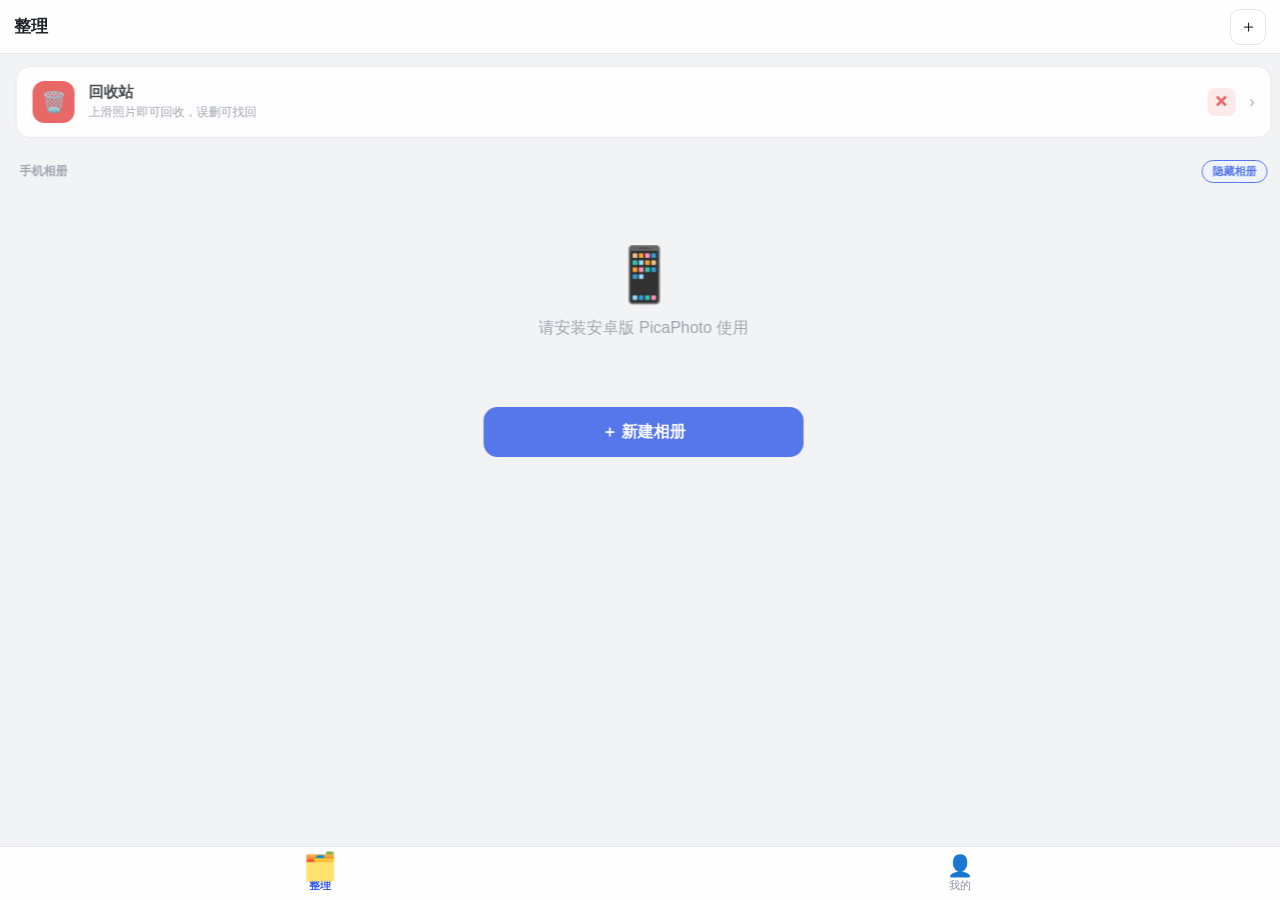
<file: index.html>
<!doctype html>
<html lang="zh-CN"><head><meta charset="utf-8">
<meta http-equiv="refresh" content="0; url=./mobile/">
<title>PicaPhoto ???</title></head>
<body><p>????? PicaPhoto ???? ?????<a href="./mobile/">????</a></p></body></html>
</file>
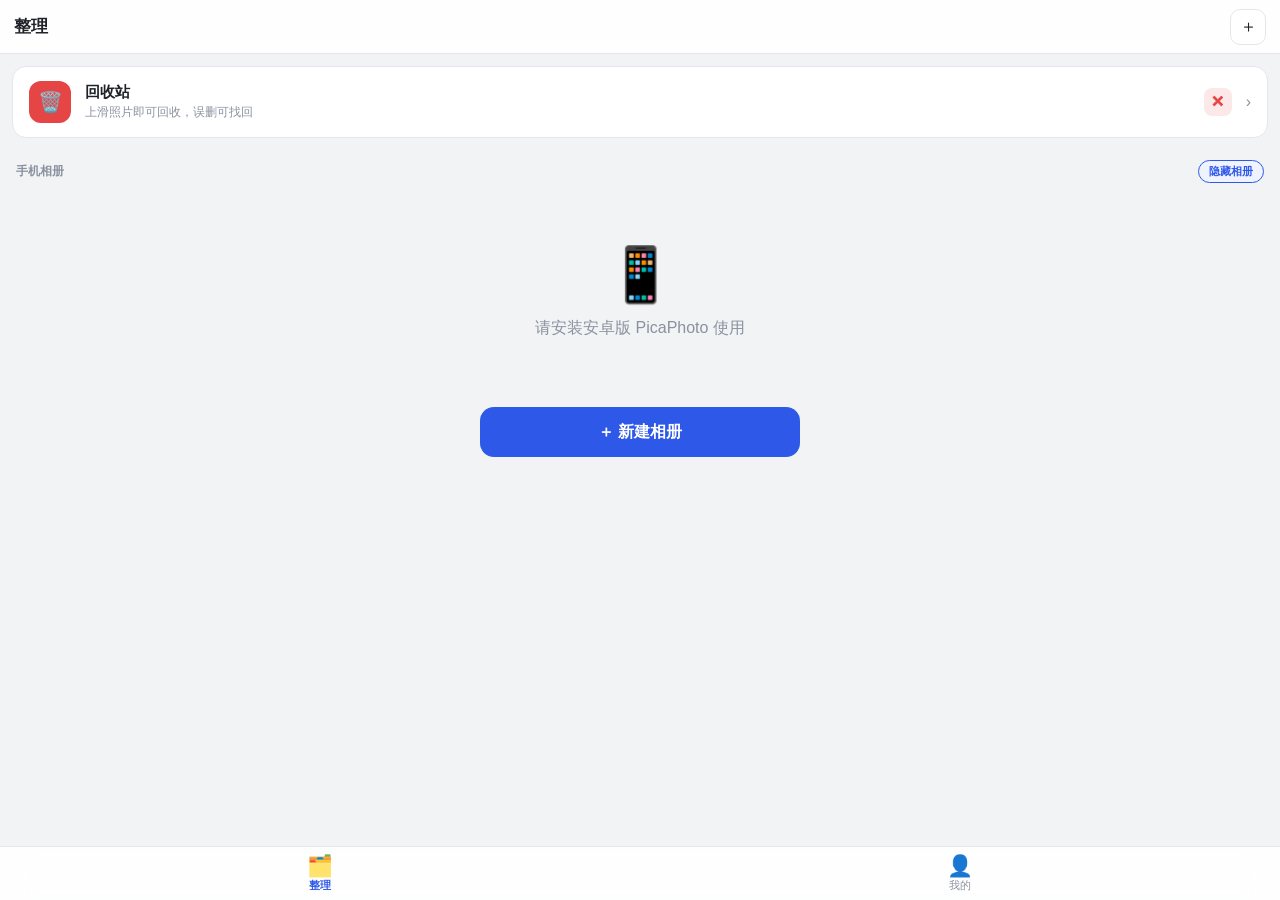
<file: mobile/index.html>
<!doctype html>
<html lang="zh-CN">
<head>
<meta charset="utf-8">
<meta name="viewport" content="width=device-width, initial-scale=1, viewport-fit=cover, maximum-scale=1, user-scalable=no">
<meta name="theme-color" content="#2e58e8">
<meta name="apple-mobile-web-app-capable" content="yes">
<meta name="apple-mobile-web-app-status-bar-style" content="black-translucent">
<title>PicaPhoto</title>
<link rel="manifest" href="manifest.webmanifest">
<link rel="icon" href="icon-192.png">
<link rel="apple-touch-icon" href="icon-192.png">
<link rel="stylesheet" href="app.css">
</head>
<body>
<header id="topbar">
  <button class="tb-btn" id="btn-back" aria-label="返回" style="display:none">‹</button>
  <h1 id="title">整理</h1>
  <button class="tb-filter" id="sortTool" aria-label="整理排序" style="display:none">↕ 最新</button>
  <button class="tb-filter" id="filterTool" aria-label="媒体筛选" style="display:none">▦ 全部</button>
  <button class="tb-btn" id="btn-add" aria-label="添加">＋</button>
</header>

<main>
  <section class="view active" id="view-home">
    <div id="pullHint"></div>
    <div class="tool-card" id="trashCard">
      <div class="ic">🗑️</div>
      <div class="tt"><div class="n">回收站</div><div class="d" id="trashCardD">上滑照片即可回收，误删可找回</div></div>
      <button class="mini-clear" id="trashClear" aria-label="清空回收站">✕</button>
      <span class="arrow">›</span>
    </div>
    <div id="albums"></div>
    <div style="height:80px"></div>
  </section>
  <section class="view" id="view-photos"><div id="photos"></div><div style="height:120px"></div></section>
  <section class="view" id="view-trash"><div id="trash"></div></section>
  <section class="view" id="view-me"></section>
</main>

<nav id="tabbar">
  <div class="tab on" data-tab="org"><span class="ic">🗂️</span>整理</div>
  <div class="tab" data-tab="me"><span class="ic">👤</span>我的</div>
</nav>

<!-- 大图整理：上预览区 + 下工作区 -->
<div id="viewer">
  <div id="vPreview">
    <div id="vTrack"></div>
    <div id="vTrashZone"><span class="ic">🗑️</span><span class="txt">松手移入回收站</span></div>
    <div id="vHint">↑ 上滑回收 · ↓ 下滑返回 · 捏合返回</div>
    <div class="v-count" id="vCount">1 / 1</div>
    <button class="v-action" id="vUndoCompact" title="撤销" hidden>↩</button>
    <button class="v-action danger" id="vDelete" title="删除">🗑</button>
    <button class="v-close" id="vClose">✕</button>
  </div>
  <div id="vWork"></div>
</div>

<div id="multiAlbums"></div>
<div id="selbar">
  <span class="count" id="selCount">0 项</span>
  <button class="sbtn" id="selAll">全选</button>
  <button class="sbtn" id="selDone">完成</button>
  <button class="sbtn green" id="selMove">移动到</button>
  <button class="sbtn danger" id="selDel">删除</button>
</div>

<div id="sheet">
  <div class="panel">
    <div class="head"><span id="sheetTitle">选择操作</span><span class="x" id="sheetX">✕</span></div>
    <div class="list" id="sheetList"></div>
  </div>
</div>

<div id="dlg">
  <div class="box">
    <div class="t" id="dlgTitle">标题</div>
    <input id="dlgInput" placeholder="请输入名称">
    <div class="btns"><button class="no" id="dlgCancel">取消</button><button class="ok" id="dlgOk">确定</button></div>
  </div>
</div>

<div id="hidePanel">
  <div class="box">
    <div class="t">隐藏相册（照片计入未整理）</div>
    <div class="hide-list" id="hideList"></div>
    <div class="btns"><button class="no" id="hideCancel">取消</button><button class="ok" id="hideDone">完成 (0)</button></div>
  </div>
</div>

<div id="updateDlg">
  <div class="box">
    <div class="t">发现新版本</div>
    <div class="ver" id="updVer"></div>
    <div class="log" id="updLog"></div>
    <div class="btns"><button class="no" id="updIgnore">忽略此版本</button><button class="ok" id="updNow">更新</button></div>
  </div>
</div>

<div id="phPreview"></div>




<div id="toast"></div>

<script src="app.js"></script>
</body>
</html>
</file>
<file: mobile/app.css>
:root{
  --bg:#f2f3f5; --card:#fff; --fg:#1f2329; --sub:#8a919f; --line:#e4e6eb;
  --accent:#2e58e8; --accent-soft:#eef3ff; --green:#07c160; --danger:#e54545;
  --bar-h:54px; --safe-b:env(safe-area-inset-bottom,0px); --safe-t:env(safe-area-inset-top,0px);
  --r:14px; color-scheme:light dark;
  --ease:cubic-bezier(.2,.8,.2,1);
  --spring:cubic-bezier(.34,1.56,.64,1);
}
[data-theme="dark"]{
  --bg:#17181c; --card:#262931; --fg:#f2f4f8; --sub:#9aa3b2; --line:#333844;
  --accent:#4d8dff; --accent-soft:#1f2c47; --green:#2fd08a; --danger:#ff6b6b;
}
*{box-sizing:border-box;-webkit-tap-highlight-color:transparent}
html,body{margin:0;height:100%;background:var(--bg);color:var(--fg);
  font-family:-apple-system,BlinkMacSystemFont,"PingFang SC","Microsoft YaHei",sans-serif;
  -webkit-font-smoothing:antialiased;-moz-osx-font-smoothing:grayscale;
  text-rendering:optimizeLegibility;-webkit-text-size-adjust:100%}
body{overflow:hidden;touch-action:manipulation}
button{font-family:inherit;border:none;background:none;color:inherit;cursor:pointer;padding:0}
img{-webkit-user-drag:none;user-select:none}
/* ============ 通用动画（GPU 合成，120Hz 流畅） ============ */
@keyframes viewIn{from{opacity:0;transform:translateX(18px)}to{opacity:1;transform:translateX(0)}}
@keyframes fadeIn{from{opacity:0}to{opacity:1}}
@keyframes riseIn{from{opacity:0;transform:translateY(14px)}to{opacity:1;transform:translateY(0)}}
@keyframes popIn{0%{opacity:0;transform:scale(.86)}60%{transform:scale(1.04)}100%{opacity:1;transform:scale(1)}}
@keyframes pop{0%{transform:scale(.4)}60%{transform:scale(1.25)}100%{transform:scale(1)}}
@keyframes flyout{to{transform:scale(.5);opacity:0}}
@keyframes flyoutUp{to{transform:translateY(-30px) scale(.7);opacity:0}}
@keyframes bounce{0%{transform:scale(1)}30%{transform:scale(1.28)}60%{transform:scale(.92)}100%{transform:scale(1)}}
@keyframes pulse{0%{box-shadow:0 0 0 0 color-mix(in srgb,var(--accent) 55%,transparent)}100%{box-shadow:0 0 0 10px transparent}}
@keyframes sheetUp{from{transform:translateY(60px);opacity:0}to{transform:translateY(0);opacity:1}}
@keyframes dlgIn{from{transform:scale(.9);opacity:0}to{transform:scale(1);opacity:1}}
@keyframes viewerIn{from{transform:translateY(40px);opacity:.4}to{transform:translateY(0);opacity:1}}
@keyframes spinner{to{transform:rotate(360deg)}}
.anim-fade{animation:fadeIn .25s var(--ease)}
.anim-rise{animation:riseIn .2s var(--ease) both}
.anim-pop{animation:popIn .2s var(--spring) both}
@media (prefers-reduced-motion: reduce){
  *{animation:none!important;transition:none!important}
}
/* ============ 顶栏 ============ */
#topbar{position:fixed;top:0;left:0;right:0;z-index:50;height:calc(var(--bar-h) + var(--safe-t));
  padding:var(--safe-t) 14px 0;display:flex;align-items:center;gap:10px;
  background:color-mix(in srgb,var(--card) 88%,transparent);backdrop-filter:blur(14px);
  border-bottom:1px solid var(--line)}
#topbar .logo{width:30px;height:30px;border-radius:8px;flex:none}
#topbar h1{font-size:17px;font-weight:700;margin:0;flex:1;white-space:nowrap;overflow:hidden;text-overflow:ellipsis;transition:opacity .18s}
#topbar .tb-btn{min-width:36px;height:36px;border-radius:10px;display:flex;align-items:center;justify-content:center;
  font-size:17px;background:var(--card);border:1px solid var(--line);padding:0 8px;transition:transform .14s var(--spring),background .2s}
#topbar .tb-btn:active{transform:scale(.88)}
#topbar .tb-filter{flex:none;height:32px;padding:0 9px;border-radius:16px;background:var(--bg);color:var(--sub);
  border:1px solid var(--line);font-size:11px;font-weight:700;white-space:nowrap;transition:transform .14s var(--spring),color .18s,border-color .18s}
#topbar .tb-filter:active{transform:scale(.9);color:var(--accent);border-color:var(--accent)}
main{position:fixed;inset:calc(var(--bar-h) + var(--safe-t)) 0 calc(var(--bar-h) + var(--safe-b));overflow:hidden}
.view{position:absolute;inset:0;overflow-y:auto;-webkit-overflow-scrolling:touch;padding:12px 12px 30px;display:none;overscroll-behavior-y:contain}
.view.active{display:block;animation:viewIn .18s var(--ease)}
/* ============ 首页 ============ */
.set-h{font-size:12px;color:var(--sub);font-weight:600;padding:8px 4px 4px;display:flex;align-items:center;gap:8px}
.set-h2{font-size:12px;color:var(--sub);font-weight:600;padding:8px 4px 4px;margin:4px 0 0}
.full{grid-column:1/-1}
.alb-grid{display:grid;grid-template-columns:repeat(2,1fr);gap:12px}
.alb{background:var(--card);border:1px solid var(--line);border-radius:var(--r);overflow:hidden;transition:transform .12s var(--ease)}
.alb:active{transform:scale(.97)}
.alb .cover{width:100%;aspect-ratio:4/3;background:var(--accent-soft);position:relative}
.alb .cover img{width:100%;height:100%;object-fit:cover;display:block}
.alb .meta{padding:10px 12px}
.alb .name{font-size:14px;font-weight:600;white-space:nowrap;overflow:hidden;text-overflow:ellipsis}
.alb .cnt{font-size:12px;color:var(--sub);margin-top:2px}
.ph-grid{display:grid;grid-template-columns:repeat(3,1fr);gap:3px}
.ph{aspect-ratio:1;background:var(--card);border-radius:6px;overflow:hidden;position:relative;transform:translateZ(0);content-visibility:auto;contain-intrinsic-size:96px 96px}
.ph img{width:100%;height:100%;object-fit:cover;display:block;pointer-events:none;transition:transform .2s var(--ease)}
.ph .idx{position:absolute;left:4px;bottom:4px;min-width:20px;height:20px;padding:0 4px;border-radius:10px;
  background:var(--accent);color:#fff;display:none;align-items:center;justify-content:center;font-size:12px;font-weight:700;
  animation:pop .28s var(--spring);z-index:2}
.ph.sel-on .idx{display:flex}
.ph.sel-on{outline:3px solid var(--accent);outline-offset:-3px}
.ph.sel-on::after{content:"";position:absolute;inset:0;animation:pulse .45s var(--ease)}
.ph .dur{position:absolute;right:4px;bottom:4px;font-size:10px;color:#fff;background:rgba(0,0,0,.55);
  padding:1px 5px;border-radius:6px}
.empty{padding:56px 24px;text-align:center;color:var(--sub)}
.empty .big{font-size:54px;margin-bottom:12px}
/* ============ 底栏 ============ */
#tabbar{position:fixed;left:0;right:0;bottom:0;z-index:50;height:calc(var(--bar-h) + var(--safe-b));
  padding-bottom:var(--safe-b);display:flex;background:color-mix(in srgb,var(--card) 92%,transparent);
  backdrop-filter:blur(14px);border-top:1px solid var(--line)}
.tab{flex:1;display:flex;flex-direction:column;align-items:center;justify-content:center;gap:2px;
  font-size:11px;color:var(--sub);transition:color .2s;position:relative}
.tab .ic{font-size:21px;line-height:1;position:relative;transition:transform .22s var(--spring)}
.tab .ic .bdg{position:absolute;top:-6px;right:-10px;min-width:16px;height:16px;border-radius:8px;
  background:var(--danger);color:#fff;font-size:10px;display:flex;align-items:center;justify-content:center;padding:0 4px}
.tab.on{color:var(--accent);font-weight:600}
.tab.on .ic{animation:bounce .4s var(--spring)}
.big-btn{margin:12px auto 0;height:50px;border-radius:14px;background:var(--accent);color:#fff;font-size:16px;font-weight:600;
  display:flex;align-items:center;justify-content:center;gap:8px;width:min(320px,80%);transition:transform .14s var(--spring),opacity .2s,background .2s}
.big-btn:active{transform:scale(.96)}
.big-btn.ghost{background:var(--card);color:var(--accent);border:1px solid var(--accent)}
.big-btn.danger{background:var(--danger)}
.big-btn.full{width:100%}
.tool-card{display:flex;align-items:center;gap:14px;background:var(--card);border:1px solid var(--line);
  border-radius:var(--r);padding:14px 16px;margin-bottom:14px;transition:transform .14s var(--ease),box-shadow .2s}
.tool-card:active{transform:scale(.98)}
.tool-card .ic{width:42px;height:42px;border-radius:12px;background:var(--danger);color:#fff;font-size:20px;
  display:flex;align-items:center;justify-content:center;flex:none}
.tool-card .tt{flex:1}
.tool-card .tt .n{font-size:15px;font-weight:600}
.tool-card .tt .d{font-size:12px;color:var(--sub);margin-top:2px}
.tool-card .arrow{color:var(--sub);font-size:16px;transition:transform .2s var(--ease)}
.tool-card:active .arrow{transform:translateX(3px)}
.big-alb{display:flex;gap:14px;align-items:center;background:var(--card);border:1px solid var(--line);border-radius:var(--r);padding:12px;margin-bottom:14px;transition:transform .14s var(--ease)}
.big-alb:active{transform:scale(.98)}
.big-alb .cover{width:72px;height:72px;border-radius:12px;overflow:hidden;background:var(--accent-soft);flex:none}
.big-alb .cover img{width:100%;height:100%;object-fit:cover;display:block}
.big-alb .meta .n{font-size:16px;font-weight:700}
.big-alb .meta .d{font-size:12px;color:var(--sub);margin-top:3px}
.chip-row{display:flex;gap:8px;overflow-x:auto;padding:4px 2px 14px;-webkit-overflow-scrolling:touch;scrollbar-width:none}
.chip-row::-webkit-scrollbar{display:none}
.chip{flex:none;min-width:78px;max-width:132px;background:var(--card);border:1px solid var(--line);border-radius:16px;padding:10px 12px;text-align:center;transition:transform .14s var(--ease)}
.chip:active{transform:scale(.93)}
.chip .n{font-size:13px;font-weight:600;white-space:nowrap;overflow:hidden;text-overflow:ellipsis}
.chip .s{font-size:10px;color:var(--sub);margin-top:3px}
.chip.new{border-style:dashed;color:var(--accent);background:var(--accent-soft)}
.chip img{width:36px;height:36px;border-radius:10px;object-fit:cover;display:block;margin:0 auto 6px}
.chip.ph{min-width:92px}
.pgalb-grid{display:grid;grid-template-columns:repeat(4,1fr);gap:8px;margin-bottom:8px}
.pgalb{background:var(--card);border:1px solid var(--line);border-radius:10px;overflow:hidden;transition:transform .14s var(--ease);position:relative}
.pgalb:active{transform:scale(.93)}
.pgalb .cover{width:100%;aspect-ratio:1;background:var(--accent-soft);position:relative}
.pgalb .cover-ph{width:100%;height:100%;display:flex;align-items:center;justify-content:center;font-size:34px;font-weight:800;color:var(--accent);background:linear-gradient(135deg,color-mix(in srgb,var(--accent) 16%,transparent),color-mix(in srgb,var(--accent) 4%,transparent))}
.pgalb .cover img{width:100%;height:100%;object-fit:cover;display:block;transition:transform .25s var(--ease)}
.pgalb .name{font-size:11px;font-weight:600;white-space:nowrap;overflow:hidden;text-overflow:ellipsis;padding:5px 6px 2px}
.pgalb .cnt{font-size:10px;color:var(--sub);padding:0 6px 6px}
#pullHint{position:sticky;top:0;left:0;right:0;height:0;display:flex;align-items:center;justify-content:center;color:var(--sub);font-size:12px;z-index:5;overflow:hidden;transition:height .22s var(--ease)}
#pullHint.show{height:44px}
.manage-hint{position:absolute;left:10px;right:10px;top:8px;text-align:center;font-size:12px;color:var(--accent);
  background:color-mix(in srgb,var(--accent) 14%,transparent);padding:6px;border-radius:10px;z-index:4;pointer-events:none;opacity:0;transition:opacity .25s}
.manage-hint.show{opacity:1}
/* ============ 我的 ============ */
.me-head{display:flex;align-items:center;gap:14px;padding:6px 4px 16px;animation:riseIn .2s var(--ease) both}
.me-head img{width:56px;height:56px;border-radius:14px;flex:none;box-shadow:0 6px 16px rgba(46,88,232,.25)}
.me-head .me-name{font-size:20px;font-weight:800}
.me-head .me-ver{font-size:12px;color:var(--sub);margin-top:3px}
.stat-grid{display:grid;grid-template-columns:repeat(3,1fr);gap:10px;margin-bottom:16px}
.stat{background:var(--card);border:1px solid var(--line);border-radius:var(--r);padding:14px 10px;
  display:flex;flex-direction:column;align-items:center;gap:4px;animation:riseIn .3s var(--ease) both}
.stat b{font-size:20px;font-weight:800;color:var(--accent)}
.stat span{font-size:11px;color:var(--sub)}
.cal-card{background:var(--card);border:1px solid var(--line);border-radius:var(--r);padding:14px;margin-bottom:12px;animation:riseIn .2s var(--ease) both}
.cal-head{display:flex;align-items:center;justify-content:space-between;margin-bottom:10px}
.cal-head button{width:30px;height:30px;border-radius:8px;background:var(--bg);border:1px solid var(--line);font-size:15px;transition:transform .14s var(--spring)}
.cal-head button:active{transform:scale(.85)}
.cal-head b{font-size:15px}
.cal-week{display:grid;grid-template-columns:repeat(7,1fr);text-align:center;font-size:10px;color:var(--sub);margin-bottom:6px}
.cal-grid{display:grid;grid-template-columns:repeat(7,1fr);gap:4px}
.cal-day{aspect-ratio:1;border-radius:8px;display:flex;flex-direction:column;align-items:center;justify-content:center;
  font-size:12px;color:var(--fg);background:var(--bg);position:relative;transition:transform .12s var(--ease)}
.cal-day:active{transform:scale(.88)}
.cal-day b{font-size:10px;color:#fff;font-weight:700}
.cal-day.lvl1{background:color-mix(in srgb,var(--accent) 28%,var(--card))}
.cal-day.lvl2{background:color-mix(in srgb,var(--accent) 55%,var(--card))}
.cal-day.lvl3{background:var(--accent)}
.cal-day.lvl2,.cal-day.lvl3{color:#fff}
.cal-day.muted{opacity:.35}
.cal-legend{display:flex;align-items:center;gap:8px;justify-content:flex-end;margin-top:10px;font-size:10px;color:var(--sub)}
.cal-legend span{width:14px;height:14px;border-radius:4px;display:inline-block;background:var(--bg)}
.cal-legend .l1{background:color-mix(in srgb,var(--accent) 28%,var(--card))}
.cal-legend .l2{background:color-mix(in srgb,var(--accent) 55%,var(--card))}
.cal-legend .l3{background:var(--accent)}
/* ============ 设置（飞书风格：分组卡片 + 开关） ============ */
.set-group{background:var(--card);border:1px solid var(--line);border-radius:var(--r);overflow:hidden;margin-bottom:12px;animation:riseIn .34s var(--ease) both}
.set-row{display:flex;align-items:center;gap:10px;padding:14px 16px;border-top:1px solid var(--line);transition:background .15s}
.set-row:first-child{border-top:none}
.set-row:active{background:color-mix(in srgb,var(--fg) 4%,transparent)}
.set-row .tt{flex:1}
.set-row .tt .n{font-size:15px;font-weight:500}
.set-row .tt .d{font-size:12px;color:var(--sub);margin-top:2px}
.set-row .arrow{color:var(--sub);font-size:15px;transition:transform .2s var(--ease)}
.set-row:active .arrow{transform:translateX(3px)}
.switch{width:46px;height:26px;border-radius:13px;background:#d8d8d8;position:relative;flex:none;transition:background .22s var(--ease)}
.switch.on{background:var(--green)}
.switch::after{content:"";position:absolute;top:3px;left:3px;width:20px;height:20px;border-radius:50%;background:#fff;
  box-shadow:0 1px 3px rgba(0,0,0,.25);transition:transform .24s var(--spring)}
.switch.on::after{transform:translateX(20px)}
/* ============ 大图整理 ============ */
#viewer{position:fixed;inset:0;background:var(--bg);z-index:100;display:none;flex-direction:column;touch-action:none;overflow:hidden}
#viewer.open{display:flex;animation:viewerIn .2s var(--ease)}
#vPreview{position:relative;flex:1;background:#0d0e12;overflow:hidden;min-height:0}
#vTrack{position:absolute;inset:calc(var(--safe-t) + 42px) 0 0;will-change:transform;transform:translate(0,0)}
#viewer .slide{position:absolute;top:calc(var(--safe-t) + 42px);left:0;right:0;bottom:0;overflow:hidden;display:flex;align-items:center;justify-content:center;
  transform:translateX(0);transition:none;will-change:transform}
#viewer .slide.peek{transform:translateX(0) scale(1.05)}
#viewer .slide.zoomed img{transform:scale(var(--zoom,2.2));transition:transform .18s var(--ease)}
#viewer img,#viewer video{width:100%;height:100%;max-width:100%;max-height:100%;object-fit:contain;
  pointer-events:none;user-select:none;-webkit-user-drag:none}
#viewer .slide img.full{position:absolute;inset:0;opacity:0;transition:opacity .18s var(--ease)}
#viewer .slide img.full.show{opacity:1}
#viewer .slide img.thumb{position:absolute;inset:0;filter:blur(4px) brightness(.92);transform:scale(1.03)}
#viewer video{pointer-events:auto}
.v-count{position:absolute;top:calc(var(--safe-t) + 50px);left:14px;z-index:6;color:#fff;font-size:13px;font-weight:600;
  background:rgba(0,0,0,.45);padding:4px 10px;border-radius:12px;animation:fadeIn .3s var(--ease) both}
.v-close,.v-action{position:absolute;top:calc(var(--safe-t) + 48px);z-index:6;width:34px;height:34px;border-radius:50%;
  background:rgba(0,0,0,.45);color:#fff;font-size:15px;display:flex;align-items:center;justify-content:center;transition:transform .16s var(--spring),background .2s}
.v-close{right:12px}
.v-action{right:54px;font-size:16px}
.v-action#vUndoCompact{right:96px}
.v-action.danger{background:rgba(229,69,69,.84)}
.v-action[hidden]{display:none}
.v-close:active{transform:scale(.86) rotate(90deg)}
.v-action:active{transform:scale(.86)}
#vHint{position:absolute;top:calc(var(--safe-t) + 92px);left:50%;transform:translateX(-50%);z-index:7;
  color:#fff;font-size:12px;background:rgba(0,0,0,.45);padding:5px 12px;border-radius:14px;opacity:0;
  transition:opacity .2s;white-space:nowrap}
#vHint.show{opacity:1}
/* 顶部常驻回收站 dock：上滑照片到此处回收 */
#vTrashZone{position:absolute;top:0;left:0;right:0;z-index:8;height:calc(var(--safe-t) + 42px);padding-top:var(--safe-t);
  display:flex;flex-direction:row;align-items:center;justify-content:center;gap:6px;color:#fff;
  background:rgba(0,0,0,.38);font-size:13px;font-weight:600;
  transition:background .2s var(--ease),height .2s var(--ease);box-shadow:0 3px 12px rgba(0,0,0,.2)}
#vTrashZone.show{background:rgba(229,69,69,.95);height:calc(var(--safe-t) + 58px)}
#vTrashZone .ic{font-size:20px}
#vTrashZone .txt{font-size:11px;opacity:.95}
#vTrashZone:not(.show) .txt{opacity:.65}
#vWork{flex:none;max-height:38%;overflow-y:auto;background:color-mix(in srgb,var(--card) 96%,transparent);
  backdrop-filter:blur(14px);border-top:1px solid var(--line);padding:10px 12px calc(var(--safe-b) + 12px)}
.vw-albums{display:flex;gap:8px;overflow-x:auto;padding:2px 0 10px;-webkit-overflow-scrolling:touch;scrollbar-width:none}
.vw-albums::-webkit-scrollbar{display:none}
/* 默认弱化样式，仅当前照片所属相册（.on）才醒目高亮，避免“全部高亮” */
.vchip{flex:none;height:34px;padding:0 14px;border-radius:17px;background:var(--bg);color:var(--sub);font-size:13px;font-weight:600;
  border:1px solid var(--line);display:flex;align-items:center;gap:6px;transition:transform .14s var(--spring),background .18s,color .18s,border-color .18s}
.vchip:active{transform:scale(.9)}
.vchip.new{background:var(--accent-soft);color:var(--accent);border:1px dashed var(--accent)}
.vw-btns{display:flex;gap:10px}
.vw-btns button{flex:1;height:44px;border-radius:12px;background:var(--bg);border:1px solid var(--line);font-size:14px;font-weight:600;
  display:flex;align-items:center;justify-content:center;gap:6px;transition:transform .14s var(--spring)}
.vw-btns button:active{transform:scale(.94)}
.vw-btns button.on{background:var(--accent);color:#fff;border:none}
.vw-btns button.danger{background:var(--danger);color:#fff;border:none}
/* ============ 多选栏 ============ */
#selbar{position:fixed;left:0;right:0;bottom:0;z-index:80;display:flex;align-items:center;gap:10px;
  padding:10px 14px calc(var(--safe-b) + 10px);background:color-mix(in srgb,var(--card) 94%,transparent);
  backdrop-filter:blur(14px);border-top:1px solid var(--line);transform:translateY(120%);transition:transform .2s var(--ease)}
#selbar.show{transform:translateY(0)}
#selbar .count{flex:1;font-size:14px;font-weight:600;white-space:nowrap}
#selbar .sbtn{height:40px;padding:0 16px;border-radius:20px;background:var(--bg);border:1px solid var(--line);font-size:14px;transition:transform .14s var(--spring)}
#selbar .sbtn:active{transform:scale(.92)}
#selbar .sbtn.green{background:var(--accent);color:#fff;border:none}
#selbar .sbtn.danger{background:var(--danger);color:#fff;border:none}
/* ============ 弹层 ============ */
#sheet{position:fixed;inset:0;z-index:110;background:rgba(0,0,0,.4);display:none;align-items:flex-end}
#sheet.open{display:flex}
#sheet .panel{width:100%;background:var(--card);border-radius:18px 18px 0 0;padding:10px 0 calc(var(--safe-b) + 14px);
  animation:sheetUp .18s var(--ease);max-height:70vh;display:flex;flex-direction:column}
#sheet .head{display:flex;align-items:center;padding:12px 18px 6px;font-size:13px;color:var(--sub);font-weight:600;flex:none}
#sheet .head .x{margin-left:auto;font-size:18px;color:var(--sub);padding:4px;transition:transform .2s var(--spring)}
#sheet .head .x:active{transform:rotate(90deg)}
#sheet .list{overflow-y:auto;-webkit-overflow-scrolling:touch}
.album-search{margin:4px 14px 10px;width:calc(100% - 28px);height:40px;border-radius:10px;border:1px solid var(--line);background:var(--bg);color:var(--fg);padding:0 12px;font-size:14px;outline:none}
.album-search:focus{border-color:var(--accent)}
.sheet-label{padding:4px 20px 8px;font-size:12px;color:var(--sub);font-weight:700}
#sheet .opt{display:flex;align-items:center;gap:14px;padding:14px 20px;font-size:16px;border-top:1px solid var(--line);transition:background .15s;animation:riseIn .24s var(--ease) both}
#sheet .opt:active{background:color-mix(in srgb,var(--fg) 4%,transparent)}
#sheet .opt .ic{font-size:20px;width:24px;text-align:center}
#dlg,#updateDlg{position:fixed;inset:0;z-index:120;background:rgba(0,0,0,.45);display:none;align-items:center;justify-content:center}
#dlg.open,#updateDlg.open{display:flex}
#dlg .box,#updateDlg .box{width:min(340px,86%);background:var(--card);border-radius:16px;padding:20px;animation:dlgIn .14s var(--spring)}
#dlg .t,#updateDlg .t{font-size:16px;font-weight:700;margin-bottom:12px;text-align:center}
#dlg input{width:100%;height:44px;border-radius:10px;border:1px solid var(--line);background:var(--bg);
  color:var(--fg);padding:0 12px;font-size:15px;outline:none;transition:border-color .2s}
#dlg input:focus{border-color:var(--accent)}
#dlg .btns,#updateDlg .btns{display:flex;gap:10px;margin-top:18px}
#dlg .btns button,#updateDlg .btns button{flex:1;height:42px;border-radius:10px;font-size:15px;font-weight:600;transition:transform .14s var(--spring)}
#dlg .btns button:active,#updateDlg .btns button:active{transform:scale(.94)}
#dlg .ok,#updateDlg .ok{background:var(--accent);color:#fff}
#dlg .no,#updateDlg .no{background:var(--bg);color:var(--fg)}
#updateDlg .ver{text-align:center;font-size:14px;font-weight:600;color:var(--accent);margin-bottom:10px}
#updateDlg .log{font-size:13px;color:var(--sub);line-height:1.6;max-height:40vh;overflow-y:auto;background:var(--bg);border-radius:10px;padding:10px 12px;white-space:pre-wrap;word-break:break-word}
/* ============ 多选底部相册 ============ */
#multiAlbums{position:fixed;left:0;right:0;bottom:calc(var(--safe-b) + 61px);z-index:79;display:none;gap:8px;
  flex-wrap:wrap;align-content:flex-start;max-height:104px;overflow-x:hidden;overflow-y:auto;
  padding:8px 12px;background:color-mix(in srgb,var(--card) 94%,transparent);
  backdrop-filter:blur(14px);border-top:1px solid var(--line);-webkit-overflow-scrolling:touch;scrollbar-width:none}
#multiAlbums.show{display:flex;animation:riseIn .15s var(--ease)}
#multiAlbums::-webkit-scrollbar{display:none}
#multiAlbums .mchip{flex:none;height:36px;padding:0 16px;border-radius:18px;background:var(--bg);color:var(--sub);border:1px solid var(--line);
  font-size:13px;font-weight:600;display:flex;align-items:center;gap:6px;transition:transform .14s var(--spring),background .18s,color .18s,border-color .18s}
#multiAlbums .mchip:active{transform:scale(.9)}
#multiAlbums .mchip.new{background:var(--accent-soft);color:var(--accent);border:1px dashed var(--accent)}
/* ============ Toast ============ */
#toast{position:fixed;left:50%;top:calc(env(safe-area-inset-top) + 12px);bottom:auto;transform:translateX(-50%) translateY(-10px);
  background:rgba(0,0,0,.78);color:#fff;padding:6px 11px;border-radius:16px;font-size:12px;z-index:200;
  display:flex;align-items:center;gap:9px;opacity:0;pointer-events:none;transition:opacity .25s,transform .25s;
  max-width:72%;box-shadow:0 3px 12px rgba(0,0,0,.16)}
#toast.show{opacity:1;transform:translateX(-50%) translateY(0)}
#toast .act{color:#9bc6ff;font-weight:700;font-size:12px;padding:3px}
/* ============ FAB ============ */
#fab{position:fixed;right:18px;bottom:calc(var(--bar-h) + var(--safe-b) + 18px);z-index:60;width:56px;height:56px;
  border-radius:50%;background:var(--accent);color:#fff;font-size:26px;display:flex;align-items:center;justify-content:center;
  box-shadow:0 8px 20px rgba(46,88,232,.4);transition:transform .16s var(--spring)}
#fab:active{transform:scale(.88)}
/* “完成整理”：批量确认删除已移动照片的源文件 */
#fabDone{position:fixed;right:14px;bottom:calc(var(--bar-h) + var(--safe-b) + 16px);z-index:70;height:44px;padding:0 18px;
  border-radius:22px;background:var(--green);color:#fff;font-size:14px;font-weight:700;display:flex;align-items:center;justify-content:center;
  box-shadow:0 8px 20px rgba(7,193,96,.4);animation:riseIn .18s var(--ease);transition:transform .14s var(--spring)}
#fabDone:active{transform:scale(.93)}
/* ============ 回收站操作按钮 ============ */
.trash-actions{display:flex;flex-direction:column;align-items:center;margin-top:6px;animation:riseIn .3s var(--ease) both}

/* 删除/回收飞离动画 */
.flyout-up{animation:flyoutUp .18s var(--ease) both}
.bump{animation:bounce .3s var(--spring)}

/* 大图浏览：当前照片所属相册高亮 */
.vchip.on{background:var(--green);color:#fff;border-color:var(--green);font-weight:700}
.vchip.on::after{content:"✓";margin-left:2px;font-weight:900}
.vchip.on:active{background:var(--danger);border-color:var(--danger)}
.vchip.on:active::after{content:"移出";font-size:11px}

/* ============ 小图长按预览 ============ */
#phPreview{position:fixed;inset:0;z-index:150;background:rgba(0,0,0,.72);display:none;align-items:center;justify-content:center;pointer-events:none;animation:fadeIn .15s var(--ease)}
#phPreview.show{display:flex}
#phPreview img{max-width:92%;max-height:82%;border-radius:12px;object-fit:contain;box-shadow:0 12px 40px rgba(0,0,0,.5);animation:popIn .2s var(--spring)}

/* 日期分隔条必须横跨整行，不继承 .ph 的正方形 aspect-ratio。 */
.ph-month{grid-column:1/-1;width:100%;height:30px;min-height:30px;box-sizing:border-box;display:flex;align-items:center;justify-content:center;
  background:color-mix(in srgb,var(--accent) 10%,var(--card));border:1px dashed var(--line);border-radius:6px;
  color:var(--accent);font-size:13px;font-weight:700;letter-spacing:1px;white-space:nowrap;overflow:visible}

/* ============ 大图相册位置：下部 / 左部 / 右部 ============ */

/* Chunk-render sentinel (spans full row, invisible, no grid impact) */
.ph-more{grid-column:1/-1;height:1px;visibility:hidden;pointer-events:none}

#viewer{flex-direction:column}
#viewer[data-vwork="left"],#viewer[data-vwork="right"]{flex-direction:row}
#viewer[data-vwork="left"] #vWork,#viewer[data-vwork="right"] #vWork{width:118px;max-height:none;overflow-y:auto;border-top:none;padding:calc(var(--safe-t) + 10px) 10px calc(var(--safe-b) + 10px)}
#viewer[data-vwork="left"] #vWork{border-right:1px solid var(--line)}
#viewer[data-vwork="right"] #vWork{border-left:1px solid var(--line)}
#viewer[data-vwork="left"] .vw-albums,#viewer[data-vwork="right"] .vw-albums{flex-direction:column;overflow-y:auto;overflow-x:hidden;padding:2px 0 8px}
#viewer[data-vwork="left"] .vw-btns,#viewer[data-vwork="right"] .vw-btns{flex-direction:column;gap:6px}
#viewer[data-vwork="left"] .vchip,#viewer[data-vwork="right"] .vchip{width:100%;justify-content:center;height:42px;border-radius:12px;padding:0 8px;font-size:13px;margin-bottom:6px}
#viewer[data-vwork="left"] .slide{justify-content:flex-end}
#viewer[data-vwork="right"] .slide{justify-content:flex-start}
/* 下部：自动换行；相册较多时在相册区内纵向滚动。 */
#viewer[data-vwork="bottom"] .vw-albums{flex-wrap:wrap;align-content:flex-start;max-height:132px;overflow-y:auto;overflow-x:hidden;-webkit-overflow-scrolling:touch;touch-action:pan-y;overscroll-behavior:contain}
/* 上滑删除：当前照片飞走层 */
.ghost-fly{position:fixed;left:0;right:0;top:0;bottom:0;width:100%;height:100%;object-fit:contain;z-index:999;pointer-events:none;
  transform-origin:100% 0;transition:transform .28s cubic-bezier(.2,.8,.2,1),opacity .24s ease}
.ghost-fly.fly{transform:translate3d(42vw,-46vh,0) scale(.08);opacity:0}

/* 首页：隐藏相册按钮 / 回收站清空小方块 */
.hide-btn{margin-left:auto;font-size:11px;color:var(--accent);background:var(--accent-soft);border:1px solid var(--accent);padding:3px 10px;border-radius:12px;font-weight:600;flex:none;transition:transform .12s var(--spring)}
.hide-btn:active{transform:scale(.92)}
.mini-clear{width:28px;height:28px;border-radius:8px;background:color-mix(in srgb,var(--danger) 12%,transparent);color:var(--danger);font-size:14px;font-weight:700;display:flex;align-items:center;justify-content:center;flex:none;transition:transform .12s var(--spring)}
.mini-clear:active{transform:scale(.82)}

/* ============ 隐藏相册多选面板 ============ */
#hidePanel{position:fixed;inset:0;z-index:125;background:rgba(0,0,0,.45);display:none;align-items:center;justify-content:center}
#hidePanel.open{display:flex}
#hidePanel .box{width:min(340px,88%);background:var(--card);border-radius:16px;padding:18px;animation:dlgIn .2s var(--spring);max-height:80vh;display:flex;flex-direction:column}
#hidePanel .t{font-size:16px;font-weight:700;margin-bottom:12px;text-align:center;flex:none}
#hidePanel .hide-list{overflow-y:auto;-webkit-overflow-scrolling:touch;flex:1;min-height:120px}
#hidePanel .hide-row{display:flex;align-items:center;gap:12px;padding:13px 10px;border-radius:12px;font-size:15px;border-bottom:1px solid var(--line);transition:background .15s}
#hidePanel .hide-row:active{background:color-mix(in srgb,var(--fg) 4%,transparent)}
#hidePanel .hide-row .ck{font-size:18px;width:26px;text-align:center;flex:none}
#hidePanel .hide-row .nm{flex:1;white-space:nowrap;overflow:hidden;text-overflow:ellipsis}
#hidePanel .hide-row.on .nm{color:var(--accent);font-weight:600}
#hidePanel .btns{display:flex;gap:10px;margin-top:14px;flex:none}
#hidePanel .btns button{flex:1;height:42px;border-radius:10px;font-size:15px;font-weight:600}
#hidePanel .ok{background:var(--accent);color:#fff}
#hidePanel .no{background:var(--bg);color:var(--fg)}
/* 未整理进度条 */
.unfiled-progress{margin:0 2px 12px;padding:10px 14px;border-radius:12px;background:var(--card);border:1px solid var(--line);color:var(--fg);font-size:13px;font-weight:600;display:flex;align-items:center;gap:8px}
.unfiled-progress b{color:var(--accent);font-size:16px}
/* 首页隐藏相册板块 */
.hide-alb-grid{display:grid;grid-template-columns:repeat(4,1fr);gap:8px;margin-bottom:8px;opacity:.75}
.hide-tag{position:absolute;top:4px;left:4px;font-size:9px;color:#fff;background:rgba(0,0,0,.55);padding:1px 6px;border-radius:8px;z-index:2}

/* 骨架屏占位（首次加载立即有画面） */
.ph.skel{background:linear-gradient(100deg,color-mix(in srgb,var(--fg) 6%,transparent) 40%,color-mix(in srgb,var(--fg) 12%,transparent) 50%,color-mix(in srgb,var(--fg) 6%,transparent) 60%);background-size:200% 100%;animation:skel 1.1s ease infinite}
@keyframes skel{0%{background-position:120% 0}100%{background-position:-120% 0}}
</file>
